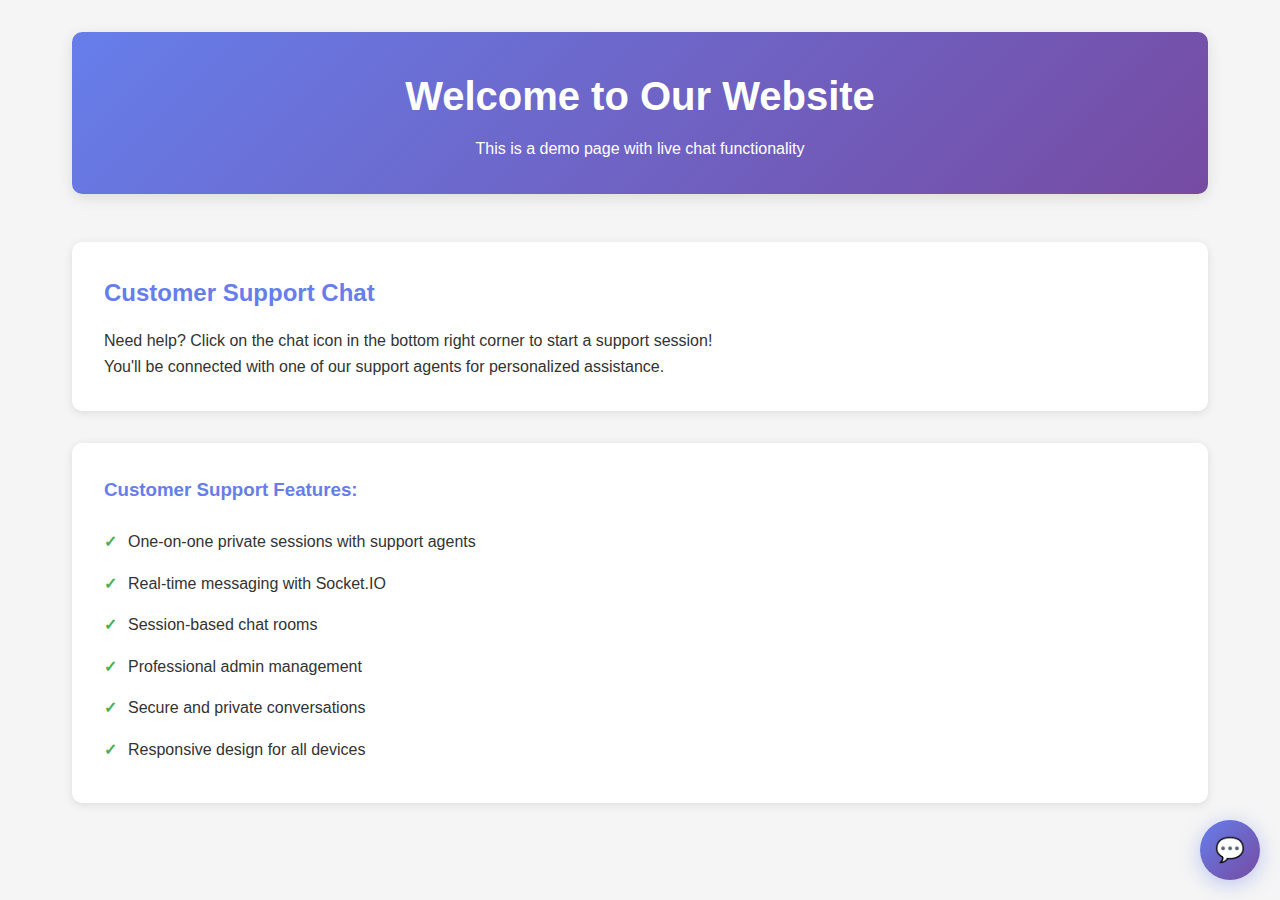
<file: Client/index.html>
<!DOCTYPE html>
<html lang="en">
<head>
    <meta charset="UTF-8">
    <meta name="viewport" content="width=device-width, initial-scale=1.0">
    <title>Live Chat Demo</title>
    <link rel="stylesheet" href="styles.css">
</head>
<body>
    <!-- Main content area -->
    <div class="main-content">
        <header>
            <h1>Welcome to Our Website</h1>
            <p>This is a demo page with live chat functionality</p>
        </header>
        
        <main>
            <section class="hero">
                <h2>Customer Support Chat</h2>
                <p>Need help? Click on the chat icon in the bottom right corner to start a support session!</p>
                <p>You'll be connected with one of our support agents for personalized assistance.</p>
            </section>
            
            <section class="features">
                <h3>Customer Support Features:</h3>
                <ul>
                    <li>One-on-one private sessions with support agents</li>
                    <li>Real-time messaging with Socket.IO</li>
                    <li>Session-based chat rooms</li>
                    <li>Professional admin management</li>
                    <li>Secure and private conversations</li>
                    <li>Responsive design for all devices</li>
                </ul>
            </section>
        </main>
    </div>

    <!-- Chat Widget -->
    <div id="chatWidget" class="chat-widget">
        <!-- Chat Toggle Button -->
        <div id="chatToggle" class="chat-toggle">
            <span class="chat-icon">💬</span>
            <span id="unreadCount" class="unread-count hidden">0</span>
        </div>

        <!-- Chat Window -->
        <div id="chatWindow" class="chat-window hidden">
            <!-- Chat Header -->
            <div class="chat-header">
                <span class="chat-title">Customer Support</span>
                <div class="chat-controls">
                    <button id="minimizeChat" class="control-btn">−</button>
                    <button id="closeChat" class="control-btn">×</button>
                </div>
            </div>

            <!-- User Join Form -->
            <div id="joinForm" class="join-form">
                <h4>Start Support Session</h4>
                <input type="text" id="userName" placeholder="Enter your name..." maxlength="20">
                <button id="joinBtn">Start Chat</button>
            </div>

            <!-- Chat Content -->
            <div id="chatContent" class="chat-content hidden">
                <!-- Messages Container -->
                <div id="messagesContainer" class="messages-container">
                    <div id="messagesList" class="messages-list"></div>
                    <div id="typingIndicator" class="typing-indicator hidden"></div>
                </div>

                <!-- Message Input -->
                <div class="message-input-container">
                    <input type="text" id="messageInput" placeholder="Type your message..." maxlength="500">
                    <button id="sendBtn">Send</button>
                </div>
            </div>
        </div>
    </div>

    <!-- Socket.IO Script -->
    <script src="http://localhost:3001/socket.io/socket.io.js"></script>
    <script src="client.js"></script>
</body>
</html>
</file>
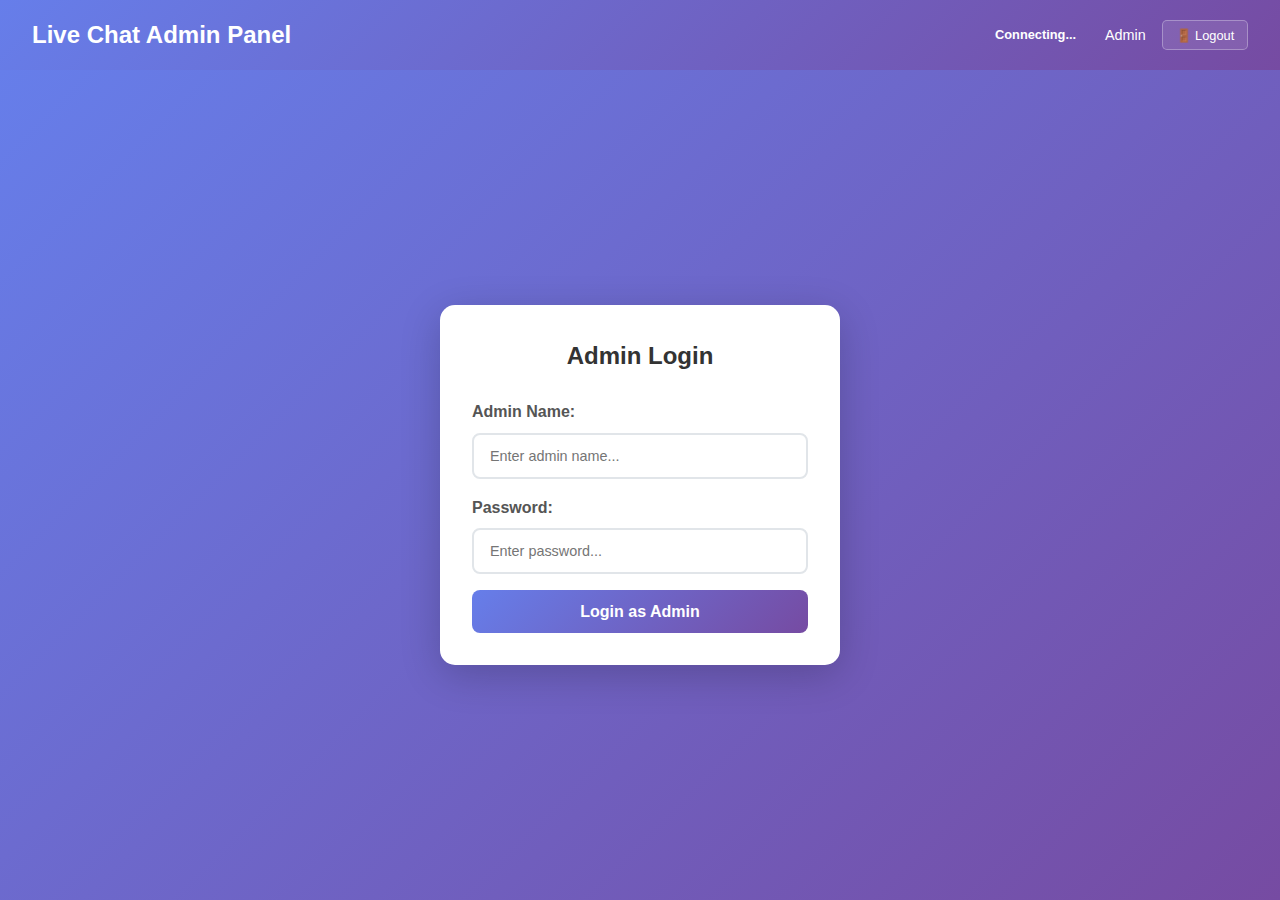
<file: Client/admin.html>
<!DOCTYPE html>
<html lang="en">
<head>
    <meta charset="UTF-8">
    <meta name="viewport" content="width=device-width, initial-scale=1.0">
    <title>Chat Admin Panel</title>
    <link rel="stylesheet" href="admin-styles.css">
</head>
<body>
    <div class="admin-container">
        <!-- Header -->
        <header class="admin-header">
            <h1>Live Chat Admin Panel</h1>
            <div class="admin-info">
                <span id="connectionStatus" class="status-indicator">Connecting...</span>
                <span id="adminName">Admin</span>
                <button id="logoutBtn" class="logout-btn" title="Logout">🚪 Logout</button>
            </div>
        </header>

        <!-- Admin Login -->
        <div id="adminLogin" class="admin-login">
            <div class="login-card">
                <h2>Admin Login</h2>
                <form id="loginForm">
                    <div class="form-group">
                        <label for="adminNameInput">Admin Name:</label>
                        <input type="text" id="adminNameInput" placeholder="Enter admin name..." required>
                    </div>
                    <div class="form-group">
                        <label for="adminPassword">Password:</label>
                        <input type="password" id="adminPassword" placeholder="Enter password..." required>
                    </div>
                    <button type="submit">Login as Admin</button>
                </form>
            </div>
        </div>

        <!-- Main Admin Panel -->
        <div id="adminPanel" class="admin-panel hidden">
            <!-- Sidebar -->
            <aside class="admin-sidebar">
                <nav class="admin-nav">
                    <button class="nav-btn active" data-tab="chat">
                        💬 Active Session
                    </button>
                    <button class="nav-btn" data-tab="sessions">
                        � Sessions (<span id="sessionCount">0</span>)
                    </button>
                    <button class="nav-btn" data-tab="closed">
                        📋 Closed Sessions (<span id="closedSessionCount">0</span>)
                    </button>
                    <button class="nav-btn" data-tab="settings">
                        ⚙️ Settings
                    </button>
                </nav>
            </aside>

            <!-- Main Content -->
            <main class="admin-main">
                <!-- Chat Tab -->
                <div id="chatTab" class="admin-tab active">
                    <div class="tab-header">
                        <h2>Active Session</h2>
                        <div class="tab-actions">
                            <button id="closeSessionBtn" class="action-btn danger hidden">
                                ❌ Close Session
                            </button>
                            <button id="leaveSessionBtn" class="action-btn secondary hidden">
                                ⬅️ Leave Session
                            </button>
                        </div>
                    </div>
                    
                    <div class="session-info hidden" id="sessionInfo">
                        <div class="customer-info">
                            <span id="customerName">No active session</span>
                            <span id="sessionId" class="session-id"></span>
                        </div>
                        <div class="session-actions">
                            <button id="viewHistoryBtn" class="action-btn history-btn hidden" onclick="adminClient.viewClientHistory()">
                                📚 View History
                            </button>
                        </div>
                    </div>
                    
                    <div class="chat-monitor" id="chatMonitor">
                        <div class="no-session" id="noSessionMessage">
                            <h3>No Active Session</h3>
                            <p>Select a session from the Sessions tab to start helping a customer.</p>
                            <div style="margin-top: 15px; display: flex; gap: 10px; justify-content: center; flex-wrap: wrap;">
                                <button onclick="adminClient.forceLoadActiveSession()" style="padding: 8px 16px; background: #667eea; color: white; border: none; border-radius: 4px; cursor: pointer;">
                                    🔄 Force Load Active Session
                                </button>
                                <button onclick="adminClient.debugSession()" style="padding: 8px 16px; background: #f39c12; color: white; border: none; border-radius: 4px; cursor: pointer;">
                                    🐛 Debug Session
                                </button>
                                <button onclick="adminClient.socket.emit('get_sessions')" style="padding: 8px 16px; background: #27ae60; color: white; border: none; border-radius: 4px; cursor: pointer;">
                                    📋 Refresh Sessions
                                </button>
                            </div>
                        </div>
                        
                        <div class="messages-panel hidden" id="messagesPanel">
                            <div id="adminMessagesList" class="admin-messages-list"></div>
                        </div>
                        
                        <div class="admin-message-controls hidden" id="messageControls">
                            <input type="text" id="adminMessageInput" 
                                   placeholder="Type your message to the customer..." 
                                   maxlength="500">
                            <button id="sendAdminMessage">Send</button>
                        </div>
                    </div>
                </div>

                <!-- Sessions Tab -->
                <div id="sessionsTab" class="admin-tab">
                    <div class="tab-header">
                        <h2>Customer Sessions</h2>
                        <div class="tab-info">
                            <span>Active: <span id="activeSessionCount">0</span></span>
                            <span>Waiting: <span id="waitingSessionCount">0</span></span>
                        </div>
                    </div>
                    
                    <div class="sessions-panel">
                        <div id="sessionsList" class="sessions-list"></div>
                    </div>
                </div>

                <!-- Closed Sessions Tab -->
                <div id="closedTab" class="admin-tab">
                    <div class="tab-header">
                        <h2>Closed Sessions</h2>
                        <div class="tab-info">
                            <span>Total: <span id="closedSessionCount">0</span></span>
                            <button id="refreshClosedBtn" class="action-btn secondary">🔄 Refresh</button>
                        </div>
                    </div>
                    
                    <div class="closed-sessions-panel">
                        <div id="closedSessionsList" class="sessions-list"></div>
                    </div>
                </div>

                <!-- Settings Tab -->
                <div id="settingsTab" class="admin-tab">
                    <div class="tab-header">
                        <h2>Chat Settings</h2>
                    </div>
                    
                    <div class="settings-panel">
                        <div class="settings-group">
                            <h3>Server Information</h3>
                            <div class="info-grid">
                                <div class="info-item">
                                    <label>Server Status:</label>
                                    <span id="serverStatus" class="status-badge">Online</span>
                                </div>
                                <div class="info-item">
                                    <label>Uptime:</label>
                                    <span id="serverUptime">--</span>
                                </div>
                            </div>
                        </div>
                        
                        <div class="settings-group">
                            <h3>Quick Actions</h3>
                            <div class="actions-grid">
                                <button id="exportChatBtn" class="settings-btn">
                                    📥 Export Chat History
                                </button>
                                <button id="reloadServerBtn" class="settings-btn">
                                    🔄 Refresh Connection
                                </button>
                            </div>
                        </div>
                    </div>
                </div>
            </main>
        </div>
    </div>

    <!-- Closed Session Viewer Modal -->
    <div id="closedSessionModal" class="modal hidden">
        <div class="modal-content large">
            <div class="modal-header">
                <h3>Closed Session History</h3>
                <button class="modal-close" id="closeClosedSessionModal">&times;</button>
            </div>
            <div class="modal-body">
                <div id="closedSessionInfo" class="session-info-panel">
                    <div class="info-row">
                        <strong>Customer:</strong> <span id="closedCustomerName">-</span>
                    </div>
                    <div class="info-row">
                        <strong>Admin:</strong> <span id="closedAdminName">-</span>
                    </div>
                    <div class="info-row">
                        <strong>Started:</strong> <span id="closedSessionStart">-</span>
                    </div>
                    <div class="info-row">
                        <strong>Ended:</strong> <span id="closedSessionEnd">-</span>
                    </div>
                    <div class="info-row">
                        <strong>Messages:</strong> <span id="closedMessageCount">0</span>
                    </div>
                </div>
                <div id="closedMessagesContainer" class="closed-messages-container">
                    <div id="closedMessagesList" class="messages-list"></div>
                </div>
                <div class="modal-actions">
                    <button id="exportClosedSessionBtn" class="modal-btn secondary">
                        📤 Export Chat
                    </button>
                </div>
            </div>
        </div>
    </div>

    <!-- User Action Modal -->
    <div id="userActionModal" class="modal hidden">
        <div class="modal-content">
            <div class="modal-header">
                <h3>User Actions</h3>
                <button class="modal-close" id="closeModal">&times;</button>
            </div>
            <div class="modal-body">
                <p>User: <strong id="selectedUserName"></strong></p>
                <div class="modal-actions">
                    <button id="kickUserBtn" class="modal-btn danger">
                        ⚠️ Kick User
                    </button>
                    <button id="messageUserBtn" class="modal-btn primary">
                        💬 Send Private Message
                    </button>
                </div>
                <div id="kickReasonContainer" class="hidden">
                    <label for="kickReason">Kick Reason:</label>
                    <input type="text" id="kickReason" placeholder="Enter reason (optional)">
                    <button id="confirmKick" class="modal-btn danger">Confirm Kick</button>
                </div>
            </div>
        </div>
    </div>

    <script src="http://localhost:3001/socket.io/socket.io.js"></script>
    <script src="admin.js"></script>
</body>
</html>
</file>
<file: Client/admin-styles.css>
/* Admin Panel Styles */
* {
    margin: 0;
    padding: 0;
    box-sizing: border-box;
}

body {
    font-family: 'Segoe UI', Tahoma, Geneva, Verdana, sans-serif;
    background-color: #f8f9fa;
    color: #333;
    line-height: 1.6;
}

/* Container */
.admin-container {
    height: 100vh;
    display: flex;
    flex-direction: column;
}

/* Header */
.admin-header {
    background: linear-gradient(135deg, #667eea 0%, #764ba2 100%);
    color: white;
    padding: 1rem 2rem;
    display: flex;
    justify-content: space-between;
    align-items: center;
    box-shadow: 0 2px 10px rgba(0,0,0,0.1);
}

.admin-header h1 {
    font-size: 1.5rem;
    font-weight: 600;
}

.admin-info {
    display: flex;
    align-items: center;
    gap: 1rem;
    font-size: 0.9rem;
}

.logout-btn {
    background: rgba(255, 255, 255, 0.1);
    border: 1px solid rgba(255, 255, 255, 0.3);
    color: white;
    padding: 0.4rem 0.8rem;
    border-radius: 5px;
    cursor: pointer;
    font-size: 0.8rem;
    transition: background 0.3s ease;
}

.logout-btn:hover {
    background: rgba(255, 255, 255, 0.2);
}

.status-indicator {
    padding: 0.3rem 0.8rem;
    border-radius: 15px;
    font-size: 0.8rem;
    font-weight: 600;
}

.status-indicator.connected {
    background: rgba(76, 175, 80, 0.2);
    color: #4CAF50;
}

.status-indicator.disconnected {
    background: rgba(244, 67, 54, 0.2);
    color: #f44336;
}

.status-indicator.connecting {
    background: rgba(255, 152, 0, 0.2);
    color: #ff9800;
}

/* Admin Login */
.admin-login {
    flex: 1;
    display: flex;
    align-items: center;
    justify-content: center;
    background: linear-gradient(135deg, #667eea 0%, #764ba2 100%);
}

.login-card {
    background: white;
    padding: 2rem;
    border-radius: 15px;
    box-shadow: 0 10px 40px rgba(0,0,0,0.2);
    width: 100%;
    max-width: 400px;
}

.login-card h2 {
    text-align: center;
    margin-bottom: 1.5rem;
    color: #333;
}

.form-group {
    margin-bottom: 1rem;
}

.form-group label {
    display: block;
    margin-bottom: 0.5rem;
    font-weight: 600;
    color: #555;
}

.form-group input {
    width: 100%;
    padding: 0.8rem 1rem;
    border: 2px solid #e1e5e9;
    border-radius: 8px;
    font-size: 0.9rem;
    transition: border-color 0.3s;
}

.form-group input:focus {
    outline: none;
    border-color: #667eea;
}

.login-card button {
    width: 100%;
    padding: 0.8rem;
    background: linear-gradient(135deg, #667eea 0%, #764ba2 100%);
    color: white;
    border: none;
    border-radius: 8px;
    font-size: 1rem;
    font-weight: 600;
    cursor: pointer;
    transition: transform 0.2s;
}

.login-card button:hover {
    transform: translateY(-1px);
}

/* Admin Panel */
.admin-panel {
    flex: 1;
    display: flex;
    height: calc(100vh - 70px);
}

/* Sidebar */
.admin-sidebar {
    width: 250px;
    background: white;
    border-right: 1px solid #e1e5e9;
    box-shadow: 2px 0 10px rgba(0,0,0,0.05);
}

.admin-nav {
    padding: 1rem 0;
}

.nav-btn {
    width: 100%;
    padding: 1rem 1.5rem;
    background: none;
    border: none;
    text-align: left;
    font-size: 0.9rem;
    cursor: pointer;
    transition: all 0.3s;
    border-left: 3px solid transparent;
}

.nav-btn:hover {
    background: #f8f9fa;
}

.nav-btn.active {
    background: linear-gradient(135deg, rgba(102, 126, 234, 0.1) 0%, rgba(118, 75, 162, 0.1) 100%);
    border-left-color: #667eea;
    color: #667eea;
    font-weight: 600;
}

/* Main Content */
.admin-main {
    flex: 1;
    background: #f8f9fa;
    overflow: hidden;
}

/* Tabs */
.admin-tab {
    height: 100%;
    display: flex;
    flex-direction: column;
    padding: 0;
}

.admin-tab.hidden {
    display: none;
}

/* Tab Header */
.tab-header {
    background: white;
    padding: 1.5rem 2rem;
    border-bottom: 1px solid #e1e5e9;
    display: flex;
    justify-content: space-between;
    align-items: center;
    flex-shrink: 0; /* Prevent header from shrinking */
}

.tab-header h2 {
    color: #333;
    font-size: 1.3rem;
}

.tab-actions {
    display: flex;
    gap: 0.5rem;
}

.action-btn {
    padding: 0.5rem 1rem;
    border: none;
    border-radius: 6px;
    cursor: pointer;
    font-size: 0.8rem;
    font-weight: 600;
    transition: all 0.2s;
}

.action-btn.primary {
    background: #667eea;
    color: white;
}

.action-btn.primary:hover {
    background: #5a6fd8;
}

.action-btn.danger {
    background: #f44336;
    color: white;
}

.action-btn.danger:hover {
    background: #d32f2f;
}

.tab-info {
    font-size: 0.9rem;
    color: #666;
}

/* Session Info */
.session-info {
    background: white;
    padding: 1rem 2rem;
    border-bottom: 1px solid #e1e5e9;
    display: flex;
    justify-content: space-between;
    align-items: center;
    flex-shrink: 0; /* Prevent session info from shrinking */
}

.customer-info {
    display: flex;
    flex-direction: column;
    gap: 0.2rem;
}

.session-actions {
    display: flex;
    gap: 0.5rem;
    align-items: center;
}

.history-btn {
    background: linear-gradient(135deg, #667eea 0%, #764ba2 100%);
    color: white;
    border: none;
    padding: 0.5rem 1rem;
    border-radius: 6px;
    font-size: 0.85rem;
    font-weight: 600;
    cursor: pointer;
    transition: all 0.3s ease;
    box-shadow: 0 2px 4px rgba(102, 126, 234, 0.3);
}

.history-btn:hover {
    transform: translateY(-1px);
    box-shadow: 0 4px 8px rgba(102, 126, 234, 0.4);
}

.session-id {
    font-size: 0.8rem;
    color: #666;
}

/* No Session Message */
.no-session {
    flex: 1;
    display: flex;
    flex-direction: column;
    justify-content: center;
    align-items: center;
    text-align: center;
    padding: 2rem;
}

.no-session h3 {
    color: #667eea;
    margin-bottom: 1rem;
}

.no-session p {
    color: #666;
}

/* Sessions Panel */
.sessions-panel {
    flex: 1;
    padding: 2rem;
    overflow-y: auto;
}

.sessions-list {
    display: flex;
    flex-direction: column;
    gap: 1rem;
}

.no-sessions {
    text-align: center;
    padding: 2rem;
    color: #666;
    font-style: italic;
}

/* Session Cards */
.session-card {
    background: white;
    padding: 1.5rem;
    border-radius: 10px;
    box-shadow: 0 2px 10px rgba(0,0,0,0.05);
    border: 1px solid #e1e5e9;
    transition: transform 0.2s, box-shadow 0.2s;
}

.session-card:hover {
    transform: translateY(-2px);
    box-shadow: 0 5px 20px rgba(0,0,0,0.1);
}

.session-info {
    display: flex;
    justify-content: space-between;
    align-items: flex-start;
    margin-bottom: 1rem;
}

.session-details h4 {
    color: #333;
    margin-bottom: 0.3rem;
}

.session-meta {
    font-size: 0.8rem;
    color: #666;
}

.session-meta div {
    margin-bottom: 0.2rem;
}

.session-status {
    padding: 0.3rem 0.8rem;
    border-radius: 12px;
    font-size: 0.7rem;
    font-weight: 600;
    text-transform: uppercase;
}

.session-status.active {
    background: rgba(76, 175, 80, 0.1);
    color: #4CAF50;
}

.session-status.waiting {
    background: rgba(255, 152, 0, 0.1);
    color: #ff9800;
}

.session-status.disconnected {
    background: rgba(244, 67, 54, 0.1);
    color: #f44336;
}

.session-actions {
    display: flex;
    gap: 0.5rem;
}

.session-btn {
    padding: 0.5rem 1rem;
    border: none;
    border-radius: 6px;
    font-size: 0.8rem;
    font-weight: 600;
    cursor: pointer;
    transition: all 0.2s;
}

.session-btn.join {
    background: #667eea;
    color: white;
}

.session-btn.join:hover {
    background: #5a6fd8;
}

.session-btn.current {
    background: rgba(76, 175, 80, 0.1);
    color: #4CAF50;
    cursor: default;
}

.session-btn.occupied {
    background: rgba(244, 67, 54, 0.1);
    color: #f44336;
    cursor: not-allowed;
}

/* Secondary action button */
.action-btn.secondary {
    background: #6c757d;
    color: white;
}

.action-btn.secondary:hover {
    background: #5a6268;
}
.chat-monitor {
    flex: 1;
    display: flex;
    flex-direction: column;
    background: white;
    margin: 1rem 2rem;
    border-radius: 10px;
    box-shadow: 0 2px 10px rgba(0,0,0,0.05);
    min-height: 0; /* Important: allows flex item to shrink below content size */
    overflow: hidden; /* Prevent content from overflowing */
}

.messages-panel {
    flex: 1;
    overflow-y: auto;
    padding: 1rem;
    min-height: 0; /* Important: allows flex item to shrink */
}

.admin-messages-list {
    display: flex;
    flex-direction: column;
    gap: 0.5rem;
}

/* Admin Message Styles */
.admin-message {
    padding: 0.8rem;
    border-radius: 8px;
    border-left: 4px solid #667eea;
    background: #f8f9fa;
}

.admin-message.own {
    background: linear-gradient(135deg, rgba(102, 126, 234, 0.1) 0%, rgba(118, 75, 162, 0.1) 100%);
    border-left-color: #764ba2;
}

.admin-message.system {
    background: rgba(255, 193, 7, 0.1);
    border-left-color: #ffc107;
}

.admin-message.admin-only {
    background: rgba(244, 67, 54, 0.1);
    border-left-color: #f44336;
}

.message-header {
    display: flex;
    justify-content: space-between;
    align-items: center;
    margin-bottom: 0.3rem;
}

.message-user {
    font-weight: 600;
    color: #333;
}

.message-user.admin {
    color: #f44336;
}

.message-time {
    font-size: 0.8rem;
    color: #666;
}

.message-content {
    color: #555;
    line-height: 1.4;
}

/* Message Controls */
.admin-message-controls {
    padding: 1rem;
    border-top: 1px solid #e1e5e9;
    display: flex;
    gap: 0.5rem;
    flex-shrink: 0; /* Prevent this container from shrinking */
}

.admin-message-controls input {
    flex: 1;
    padding: 0.8rem 1rem;
    border: 2px solid #e1e5e9;
    border-radius: 8px;
    font-size: 0.9rem;
    transition: border-color 0.3s;
}

.admin-message-controls input:focus {
    outline: none;
    border-color: #667eea;
}

.admin-message-controls button {
    padding: 0.8rem 1.5rem;
    background: #667eea;
    color: white;
    border: none;
    border-radius: 8px;
    font-weight: 600;
    cursor: pointer;
    transition: background 0.2s;
}

.admin-message-controls button:hover {
    background: #5a6fd8;
}

/* Users Panel */
.users-panel {
    flex: 1;
    padding: 2rem;
    overflow-y: auto;
}

.users-grid {
    display: grid;
    grid-template-columns: repeat(auto-fill, minmax(300px, 1fr));
    gap: 1rem;
}

.user-card {
    background: white;
    padding: 1.5rem;
    border-radius: 10px;
    box-shadow: 0 2px 10px rgba(0,0,0,0.05);
    border: 1px solid #e1e5e9;
    transition: transform 0.2s, box-shadow 0.2s;
}

.user-card:hover {
    transform: translateY(-2px);
    box-shadow: 0 5px 20px rgba(0,0,0,0.1);
}

.user-info {
    display: flex;
    justify-content: space-between;
    align-items: flex-start;
    margin-bottom: 1rem;
}

.user-details h4 {
    color: #333;
    margin-bottom: 0.3rem;
}

.user-badge {
    padding: 0.2rem 0.6rem;
    border-radius: 12px;
    font-size: 0.7rem;
    font-weight: 600;
    text-transform: uppercase;
}

.user-badge.admin {
    background: rgba(244, 67, 54, 0.1);
    color: #f44336;
}

.user-badge.user {
    background: rgba(102, 126, 234, 0.1);
    color: #667eea;
}

.user-meta {
    font-size: 0.8rem;
    color: #666;
    margin-bottom: 0.5rem;
}

.user-actions {
    display: flex;
    gap: 0.5rem;
}

.user-action-btn {
    padding: 0.4rem 0.8rem;
    border: none;
    border-radius: 6px;
    font-size: 0.7rem;
    cursor: pointer;
    transition: all 0.2s;
}

.user-action-btn.kick {
    background: rgba(244, 67, 54, 0.1);
    color: #f44336;
}

.user-action-btn.kick:hover {
    background: #f44336;
    color: white;
}

.user-action-btn.message {
    background: rgba(102, 126, 234, 0.1);
    color: #667eea;
}

.user-action-btn.message:hover {
    background: #667eea;
    color: white;
}

/* Settings Panel */
.settings-panel {
    flex: 1;
    padding: 2rem;
    overflow-y: auto;
}

.settings-group {
    background: white;
    padding: 1.5rem;
    border-radius: 10px;
    box-shadow: 0 2px 10px rgba(0,0,0,0.05);
    margin-bottom: 1.5rem;
}

.settings-group h3 {
    color: #333;
    margin-bottom: 1rem;
    font-size: 1.1rem;
}

.info-grid {
    display: grid;
    grid-template-columns: repeat(auto-fit, minmax(200px, 1fr));
    gap: 1rem;
}

.info-item {
    display: flex;
    justify-content: space-between;
    align-items: center;
    padding: 0.8rem 0;
    border-bottom: 1px solid #f0f0f0;
}

.info-item:last-child {
    border-bottom: none;
}

.info-item label {
    font-weight: 600;
    color: #555;
}

.status-badge {
    padding: 0.3rem 0.8rem;
    border-radius: 15px;
    font-size: 0.8rem;
    font-weight: 600;
    background: rgba(76, 175, 80, 0.1);
    color: #4CAF50;
}

.actions-grid {
    display: grid;
    grid-template-columns: repeat(auto-fit, minmax(200px, 1fr));
    gap: 1rem;
}

.settings-btn {
    padding: 1rem 1.5rem;
    background: white;
    border: 2px solid #e1e5e9;
    border-radius: 8px;
    cursor: pointer;
    transition: all 0.2s;
    text-align: center;
    font-weight: 600;
}

.settings-btn:hover {
    border-color: #667eea;
    background: rgba(102, 126, 234, 0.05);
    color: #667eea;
}

/* Modal */
.modal {
    position: fixed;
    top: 0;
    left: 0;
    width: 100%;
    height: 100%;
    background: rgba(0,0,0,0.5);
    display: flex;
    align-items: center;
    justify-content: center;
    z-index: 1000;
}

.modal.hidden {
    display: none;
}

.modal-content {
    background: white;
    border-radius: 10px;
    box-shadow: 0 10px 40px rgba(0,0,0,0.2);
    width: 90%;
    max-width: 500px;
}

.modal-header {
    padding: 1.5rem 1.5rem 0;
    display: flex;
    justify-content: space-between;
    align-items: center;
}

.modal-header h3 {
    color: #333;
}

.modal-close {
    background: none;
    border: none;
    font-size: 1.5rem;
    cursor: pointer;
    color: #666;
    width: 30px;
    height: 30px;
    display: flex;
    align-items: center;
    justify-content: center;
    border-radius: 50%;
    transition: background 0.2s;
}

.modal-close:hover {
    background: #f0f0f0;
}

.modal-body {
    padding: 1.5rem;
}

.modal-actions {
    display: flex;
    gap: 1rem;
    margin-bottom: 1rem;
}

.modal-btn {
    flex: 1;
    padding: 0.8rem 1rem;
    border: none;
    border-radius: 6px;
    cursor: pointer;
    font-weight: 600;
    transition: all 0.2s;
}

.modal-btn.primary {
    background: #667eea;
    color: white;
}

.modal-btn.primary:hover {
    background: #5a6fd8;
}

.modal-btn.danger {
    background: #f44336;
    color: white;
}

.modal-btn.danger:hover {
    background: #d32f2f;
}

#kickReasonContainer {
    margin-top: 1rem;
}

#kickReasonContainer label {
    display: block;
    margin-bottom: 0.5rem;
    font-weight: 600;
}

#kickReasonContainer input {
    width: 100%;
    padding: 0.8rem;
    border: 2px solid #e1e5e9;
    border-radius: 6px;
    margin-bottom: 1rem;
    font-size: 0.9rem;
}

/* Utility Classes */
.hidden {
    display: none !important;
}

/* Scrollbar Styles */
.messages-panel::-webkit-scrollbar,
.users-panel::-webkit-scrollbar,
.settings-panel::-webkit-scrollbar {
    width: 6px;
}

.messages-panel::-webkit-scrollbar-track,
.users-panel::-webkit-scrollbar-track,
.settings-panel::-webkit-scrollbar-track {
    background: #f1f1f1;
    border-radius: 3px;
}

.messages-panel::-webkit-scrollbar-thumb,
.users-panel::-webkit-scrollbar-thumb,
.settings-panel::-webkit-scrollbar-thumb {
    background: #c1c1c1;
    border-radius: 3px;
}

/* Responsive Design */
@media (max-width: 768px) {
    .admin-panel {
        flex-direction: column;
    }
    
    .admin-sidebar {
        width: 100%;
        height: auto;
    }
    
    .admin-nav {
        display: flex;
        padding: 0.5rem;
        overflow-x: auto;
    }
    
    .nav-btn {
        white-space: nowrap;
        min-width: 120px;
        text-align: center;
    }
    
    .chat-monitor,
    .users-panel,
    .settings-panel {
        margin: 1rem;
    }
    
    .users-grid {
        grid-template-columns: 1fr;
    }
}

/* Customer History Styles */
.customer-history {
    margin: 0.5rem 0;
    padding: 0.3rem 0;
}

.returning-badge, .new-badge {
    display: inline-block;
    padding: 0.2rem 0.5rem;
    border-radius: 12px;
    font-size: 0.7rem;
    font-weight: 600;
    margin-bottom: 0.3rem;
}

.returning-badge {
    background: linear-gradient(135deg, #667eea 0%, #764ba2 100%);
    color: white;
}

.new-badge {
    background: linear-gradient(135deg, #ffeaa7 0%, #fab1a0 100%);
    color: #333;
}

.history-details {
    font-size: 0.75rem;
    color: #666;
    line-height: 1.3;
}

/* Client History Styles */
.client-history {
    margin: 0.5rem 0;
    padding: 0.3rem 0;
}

.client-badge, .new-device-badge {
    display: inline-block;
    padding: 0.2rem 0.5rem;
    border-radius: 12px;
    font-size: 0.7rem;
    font-weight: 600;
    margin-bottom: 0.3rem;
}

.client-badge {
    background: linear-gradient(135deg, #00b894 0%, #00cec9 100%);
    color: white;
}

.new-device-badge {
    background: linear-gradient(135deg, #6c5ce7 0%, #a29bfe 100%);
    color: white;
}

.client-details {
    font-size: 0.75rem;
    color: #666;
    line-height: 1.3;
}

.client-id-small {
    font-size: 0.7rem;
    color: #888;
    font-family: monospace;
}

/* Previous Session Styles */
.previous-session {
    margin: 0.5rem 0;
    padding: 0.3rem 0;
}

.previous-session-badge {
    display: inline-block;
    padding: 0.2rem 0.5rem;
    border-radius: 12px;
    font-size: 0.7rem;
    font-weight: 600;
    margin-bottom: 0.3rem;
    background: linear-gradient(135deg, #fd79a8 0%, #fdcb6e 100%);
    color: white;
}

.previous-session-details {
    font-size: 0.75rem;
    color: #666;
    line-height: 1.3;
}

/* Enhanced session status for disconnected customers */
.session-status.customer_disconnected {
    background: linear-gradient(135deg, #ff7675 0%, #fd79a8 100%);
    color: white;
}

/* Closed Sessions Styles */
.closed-sessions-panel {
    padding: 1rem;
    height: calc(100vh - 200px);
    overflow-y: auto;
}

.closed-session-item {
    background: #f8f9fa;
    border: 1px solid #e9ecef;
    border-radius: 8px;
    padding: 1rem;
    margin-bottom: 1rem;
    cursor: pointer;
    transition: all 0.3s ease;
}

.closed-session-item:hover {
    background: #e9ecef;
    border-color: #667eea;
    transform: translateY(-2px);
    box-shadow: 0 4px 12px rgba(0,0,0,0.1);
}

.closed-session-header {
    display: flex;
    justify-content: space-between;
    align-items: center;
    margin-bottom: 0.5rem;
}

.closed-session-title {
    font-weight: 600;
    color: #333;
}

.closed-session-time {
    font-size: 0.8rem;
    color: #666;
}

.closed-session-details {
    font-size: 0.9rem;
    color: #555;
}

.closed-session-meta {
    display: flex;
    gap: 1rem;
    margin-top: 0.5rem;
    font-size: 0.8rem;
    color: #666;
}

.status-closed {
    background: linear-gradient(135deg, #74b9ff 0%, #0984e3 100%);
    color: white;
    padding: 0.2rem 0.5rem;
    border-radius: 12px;
    font-size: 0.7rem;
    font-weight: 600;
}

/* Closed Session Modal Styles */
.modal-content.large {
    width: 90%;
    max-width: 800px;
    height: 80vh;
    max-height: 600px;
}

.session-info-panel {
    background: #f8f9fa;
    border-radius: 8px;
    padding: 1rem;
    margin-bottom: 1rem;
}

.info-row {
    display: flex;
    margin-bottom: 0.5rem;
}

.info-row strong {
    min-width: 100px;
    color: #333;
}

.closed-messages-container {
    flex: 1;
    background: white;
    border: 1px solid #e9ecef;
    border-radius: 8px;
    overflow: hidden;
    display: flex;
    flex-direction: column;
    height: 300px;
}

.closed-messages-container .messages-list {
    flex: 1;
    overflow-y: auto;
    padding: 1rem;
}

.closed-message {
    margin-bottom: 1rem;
    padding: 0.8rem;
    border-radius: 8px;
    max-width: 70%;
}

.closed-message.customer {
    background: #e3f2fd;
    margin-left: 0;
    margin-right: auto;
}

.closed-message.admin {
    background: #f3e5f5;
    margin-left: auto;
    margin-right: 0;
}

.closed-message .message-header {
    font-size: 0.8rem;
    color: #666;
    margin-bottom: 0.3rem;
}

.closed-message .message-content {
    color: #333;
}

.closed-message .message-time {
    font-size: 0.7rem;
    color: #999;
    margin-top: 0.3rem;
}
</file>
<file: Client/styles.css>
/* Reset and Base Styles */
* {
    margin: 0;
    padding: 0;
    box-sizing: border-box;
}

/* Animations */
@keyframes fadeIn {
    from {
        opacity: 0;
        transform: translateY(10px);
    }
    to {
        opacity: 1;
        transform: translateY(0);
    }
}

body {
    font-family: 'Segoe UI', Tahoma, Geneva, Verdana, sans-serif;
    line-height: 1.6;
    color: #333;
    background-color: #f5f5f5;
}

/* Main Content Styles */
.main-content {
    padding: 2rem;
    max-width: 1200px;
    margin: 0 auto;
}

header {
    text-align: center;
    margin-bottom: 3rem;
    padding: 2rem;
    background: linear-gradient(135deg, #667eea 0%, #764ba2 100%);
    color: white;
    border-radius: 10px;
    box-shadow: 0 4px 15px rgba(0,0,0,0.1);
}

header h1 {
    font-size: 2.5rem;
    margin-bottom: 0.5rem;
}

.hero {
    background: white;
    padding: 2rem;
    border-radius: 10px;
    box-shadow: 0 2px 10px rgba(0,0,0,0.1);
    margin-bottom: 2rem;
}

.hero h2 {
    color: #667eea;
    margin-bottom: 1rem;
}

.features {
    background: white;
    padding: 2rem;
    border-radius: 10px;
    box-shadow: 0 2px 10px rgba(0,0,0,0.1);
}

.features h3 {
    color: #667eea;
    margin-bottom: 1rem;
}

.features ul {
    list-style-type: none;
}

.features li {
    padding: 0.5rem 0;
    padding-left: 1.5rem;
    position: relative;
}

.features li:before {
    content: "✓";
    position: absolute;
    left: 0;
    color: #4CAF50;
    font-weight: bold;
}

/* Chat Widget Styles */
.chat-widget {
    position: fixed;
    bottom: 20px;
    right: 20px;
    z-index: 1000;
    font-family: 'Segoe UI', Tahoma, Geneva, Verdana, sans-serif;
}

/* Chat Toggle Button */
.chat-toggle {
    width: 60px;
    height: 60px;
    background: linear-gradient(135deg, #667eea 0%, #764ba2 100%);
    border-radius: 50%;
    display: flex;
    align-items: center;
    justify-content: center;
    cursor: pointer;
    box-shadow: 0 4px 20px rgba(102, 126, 234, 0.4);
    transition: all 0.3s ease;
    position: relative;
}

.chat-toggle:hover {
    transform: translateY(-2px);
    box-shadow: 0 6px 25px rgba(102, 126, 234, 0.6);
}

.chat-icon {
    font-size: 24px;
    color: white;
}

.unread-count {
    position: absolute;
    top: -5px;
    right: -5px;
    background: #ff4444;
    color: white;
    border-radius: 50%;
    width: 24px;
    height: 24px;
    display: flex;
    align-items: center;
    justify-content: center;
    font-size: 12px;
    font-weight: bold;
}

/* Chat Window */
.chat-window {
    position: absolute;
    bottom: 80px;
    right: 0;
    width: 350px;
    height: 450px;
    background: white;
    border-radius: 15px;
    box-shadow: 0 10px 40px rgba(0,0,0,0.2);
    overflow: hidden;
    transition: all 0.3s ease;
    transform-origin: bottom right;
}

.chat-window.hidden {
    transform: scale(0);
    opacity: 0;
    pointer-events: none;
}

/* Chat Header */
.chat-header {
    background: linear-gradient(135deg, #667eea 0%, #764ba2 100%);
    color: white;
    padding: 15px 20px;
    display: flex;
    justify-content: space-between;
    align-items: center;
}

.chat-title {
    font-weight: 600;
    font-size: 16px;
}

.chat-controls {
    display: flex;
    gap: 5px;
}

.control-btn {
    background: rgba(255,255,255,0.2);
    border: none;
    color: white;
    width: 25px;
    height: 25px;
    border-radius: 50%;
    cursor: pointer;
    display: flex;
    align-items: center;
    justify-content: center;
    font-size: 14px;
    transition: background 0.2s;
}

.control-btn:hover {
    background: rgba(255,255,255,0.3);
}

/* Join Form */
.join-form {
    padding: 30px 20px;
    text-align: center;
    height: calc(100% - 60px);
    display: flex;
    flex-direction: column;
    justify-content: center;
}

.join-form h4 {
    color: #667eea;
    margin-bottom: 20px;
    font-size: 18px;
}

.join-form input {
    width: 100%;
    padding: 12px 15px;
    border: 2px solid #e1e5e9;
    border-radius: 25px;
    margin-bottom: 15px;
    font-size: 14px;
    outline: none;
    transition: border-color 0.3s;
}

.join-form input:focus {
    border-color: #667eea;
}

.join-form button {
    background: linear-gradient(135deg, #667eea 0%, #764ba2 100%);
    color: white;
    border: none;
    padding: 12px 25px;
    border-radius: 25px;
    cursor: pointer;
    font-size: 14px;
    font-weight: 600;
    transition: transform 0.2s;
}

.join-form button:hover {
    transform: translateY(-1px);
}

/* Chat Content */
.chat-content {
    height: calc(100% - 60px);
    display: flex;
    flex-direction: column;
}

/* Messages Container */
.messages-container {
    flex: 1;
    overflow-y: auto;
    padding: 0 15px;
}

.messages-list {
    padding: 15px 0;
}

/* Message Styles */
.message {
    margin-bottom: 15px;
    animation: fadeIn 0.3s ease;
}

@keyframes fadeIn {
    from { opacity: 0; transform: translateY(10px); }
    to { opacity: 1; transform: translateY(0); }
}

.message.own {
    text-align: right;
}

.message-bubble {
    display: inline-block;
    max-width: 80%;
    padding: 10px 15px;
    border-radius: 18px;
    word-wrap: break-word;
    position: relative;
}

.message.own .message-bubble {
    background: linear-gradient(135deg, #667eea 0%, #764ba2 100%);
    color: white;
}

.message:not(.own) .message-bubble {
    background: #f1f3f5;
    color: #333;
}

.message.admin .message-bubble {
    background: linear-gradient(135deg, #ff6b6b 0%, #ee5a24 100%);
    color: white;
}

.message.system .message-bubble {
    background: linear-gradient(135deg, #feca57 0%, #ff9ff3 100%);
    color: white;
}

.message-info {
    font-size: 11px;
    opacity: 0.7;
    margin-top: 2px;
}

.message.own .message-info {
    text-align: right;
}

/* System Messages */
.system-message {
    text-align: center;
    margin: 10px 0;
    font-size: 12px;
    color: #666;
    font-style: italic;
}

/* Typing Indicator */
.typing-indicator {
    padding: 10px 15px;
    font-size: 12px;
    color: #666;
    font-style: italic;
}

.typing-dots {
    display: inline-block;
}

.typing-dots span {
    display: inline-block;
    width: 4px;
    height: 4px;
    border-radius: 50%;
    background: #667eea;
    margin: 0 1px;
    animation: typing 1.4s infinite;
}

.typing-dots span:nth-child(2) { animation-delay: 0.2s; }
.typing-dots span:nth-child(3) { animation-delay: 0.4s; }

@keyframes typing {
    0%, 60%, 100% { transform: translateY(0); }
    30% { transform: translateY(-10px); }
}

/* Message Input */
.message-input-container {
    padding: 15px;
    border-top: 1px solid #e1e5e9;
    display: flex;
    gap: 10px;
}

.message-input-container input {
    flex: 1;
    padding: 10px 15px;
    border: 2px solid #e1e5e9;
    border-radius: 20px;
    outline: none;
    font-size: 14px;
    transition: border-color 0.3s;
}

.message-input-container input:focus {
    border-color: #667eea;
}

.message-input-container button {
    background: linear-gradient(135deg, #667eea 0%, #764ba2 100%);
    color: white;
    border: none;
    padding: 10px 20px;
    border-radius: 20px;
    cursor: pointer;
    font-size: 14px;
    font-weight: 600;
    transition: transform 0.2s;
}

.message-input-container button:hover {
    transform: translateY(-1px);
}

/* Utility Classes */
.hidden {
    display: none !important;
}

/* Scrollbar Styles */
.messages-container::-webkit-scrollbar {
    width: 6px;
}

.messages-container::-webkit-scrollbar-track {
    background: #f1f1f1;
    border-radius: 3px;
}

.messages-container::-webkit-scrollbar-thumb {
    background: #c1c1c1;
    border-radius: 3px;
}

.messages-container::-webkit-scrollbar-thumb:hover {
    background: #a8a8a8;
}

/* Responsive Design */
@media (max-width: 480px) {
    .chat-window {
        width: calc(100vw - 40px);
        height: calc(100vh - 140px);
        right: 20px;
        bottom: 80px;
    }
    
    .main-content {
        padding: 1rem;
    }
    
    header h1 {
        font-size: 2rem;
    }
}
</file>
